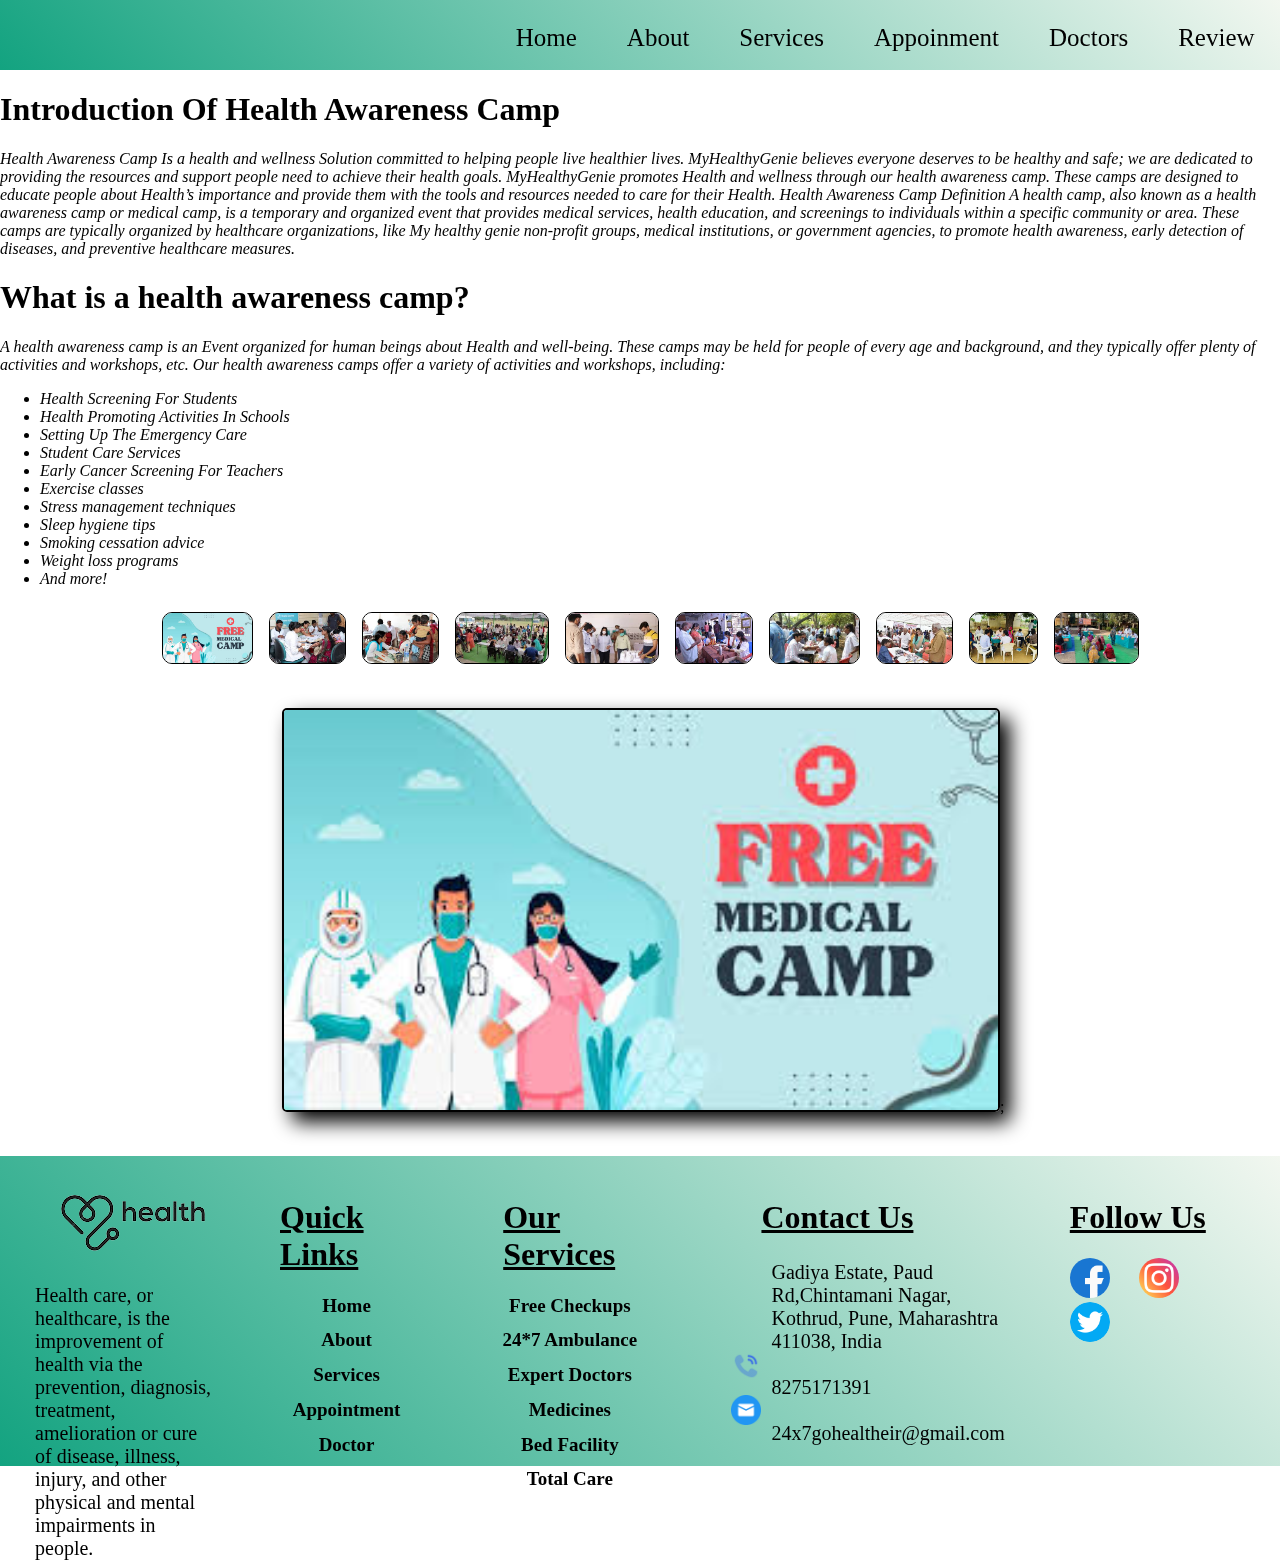
<file: pages/camp.html>
<!DOCTYPE html>
<html lang="en">
<head>
    <meta charset="UTF-8">
    <meta name="viewport" content="width=device-width, initial-scale=1.0">
    <title>camp</title>
    <link rel="stylesheet" href="./../css/camp.css">
    <link rel="stylesheet" href="./../css/about us.css">
    <link rel="stylesheet" href="./../css/style.css">
<link rel="stylesheet" href="./../css/doctor.css">
  <script src="./../javascript/camp.js"></script>
    <style>
     
    </style>
</head>
<body>
    <!-- Navbar Section Starts -->

    <div class="navbar">
        <div class="brand-container">
            <span class="brand-text"> </span>
        </div>
        <img src="./../img/logo.png" class="logo">
        <a class="anchor a1" href="./../index.html"><i class="fa-solid fa-house"></i>Home</a>
             <a class="anchor a2" href="about us.html"><i class="fa-solid fa-circle-info"></i>About</a>
             <a class="anchor a3" href="service.html"><i class="fa-solid fa-bell-concierge"></i>Services</a>
             <a class="anchor a4" href="appointment.html"><i class="fa-sharp fa-solid fa-stethoscope"></i>Appoinment</a>
            <a class="anchor a5" href="doctor.html"><i class="fa-sharp fa-regular fa-calendar-check"></i>Doctors</a>
            <a class="anchor a6" href="review.html"><i class="fa-regular fa-address-book"></i>Review</a>
            <a class="anchor a7" href="login.html"><i class="fa-solid fa-right-to-bracket"></i>Login</a>

    </div>

    <!-- Navbar Section Ends -->
   <h1 class="cont"> Introduction Of Health Awareness Camp  </h1>
<p ><i>Health Awareness Camp Is a health and wellness Solution committed to helping people live healthier lives. MyHealthyGenie believes everyone deserves to be healthy and safe; we are dedicated to providing the resources and support people need to achieve their health goals.

MyHealthyGenie promotes Health and wellness through our health awareness camp. These camps are designed to educate people about Health’s importance and provide them with the tools and resources needed to care for their Health.

Health Awareness Camp Definition

A health camp, also known as a health awareness camp or medical camp, is a temporary and organized event that provides medical services, health education,
 and screenings to individuals within a specific community or area. These camps are typically organized by healthcare organizations, 
 like My healthy genie non-profit groups, medical institutions, or government agencies, to promote health awareness, early detection of diseases,
  and preventive healthcare measures.</i></p>

<p><h1  class="cont"> What is a health awareness camp? </h1>
   <i> A health awareness camp is an Event organized for human beings about Health and well-being. These camps may be held for people of every age and background, and they typically offer plenty of activities and workshops, etc.
    
    Our health awareness camps offer a variety of activities and workshops, including:
    <ul>
        <li>  Health Screening For Students </li>
        <li>Health Promoting Activities In Schools</li>
        <li>Setting Up The Emergency Care</li>
        <li>Student Care Services</li>
        <li>Early Cancer Screening For Teachers</li>
        <li>   Exercise classes</li>
        <li>Stress management techniques</li>
        <li>Sleep hygiene tips</li>
        <li>Smoking cessation advice</li>
        <li>Weight loss programs</li>
        <li> And more!</li>
    </i>
    </ul>
    
   </p>
    <div  class="main-product-cointainer">
        <img src="./../img/camp-1.jpeg" class="product-card" onclick="ChangeImage('./../img/camp-1.jpeg')"  alt="">
        <img src="./../img/camp-2.jpeg" class="product-card" onclick="ChangeImage('./../img/camp-2.jpeg')"  alt="">
        <img src="./../img/camp-3.jpeg" class="product-card" onclick="ChangeImage('./../img/camp-3.jpeg')"  alt="">
        <img src="./../img/camp-4.jpeg" class="product-card" onclick="ChangeImage('./../img/camp-4.jpeg')"  alt="">
        <img src="./../img/camp-5.jpeg" class="product-card" onclick="ChangeImage('./../img/camp-5.jpeg')"  alt="">
        <img src="./../img/camp-6.jpeg" class="product-card" onclick="ChangeImage('./../img/camp-6.jpeg')"  alt="">
        <img src="./../img/camp-7.jpeg" class="product-card" onclick="ChangeImage('./../img/camp-7.jpeg')"  alt="">
        <img src="./../img/camp-8.jpeg" class="product-card" onclick="ChangeImage('./../img/camp-8.jpeg')"  alt="">
        <img src="./../img/camp-9.jpeg" class="product-card" onclick="ChangeImage('./../img/camp-9.jpeg')"  alt="">
        <img src="./../img/camp-10.jpeg" class="product-card" onclick="ChangeImage('./../img/camp-10.jpeg')"  alt="">
    </div>
<br><br>
    <img src="./../img/camp-1.jpeg"class="main-product" id="main-product" alt="">;
    <script>
        
    </script>
    <!-- Footer Section Starts -->
<div class="footer">

    <div class="footer_A">
        <img  class="footer_heading" src="./../img/logo-removebg-preview.png">
        <p class="footer_info"> Health care, or healthcare, is the improvement of health via the prevention, diagnosis, treatment,
            amelioration or cure of disease, illness, injury, and other physical and mental impairments in people.</p>
      </div>
    <div class="footer_A">
        <h1 class="footer_heading">Quick Links</h1>
        <h1 class="footer_info_1"><a class="footer_link" href="./../index.html">Home</h1></a>
        <h1 class="footer_info_1"><a class="footer_link" href="./about us.html"> About</h1></a>
        <h1 class="footer_info_1"><a class="footer_link" href="./service.html">Services</h1></a>
        <h1 class="footer_info_1"><a class="footer_link" href="./appointment.html">Appointment</h1></a>
        <h1 class="footer_info_1"><a class="footer_link" href="./doctor.html">Doctor</h1></a>
  
    </div>
  
    <div class="footer_A">
        <h1 class="footer_heading">Our Services</h1>
        <h1 class="footer_info_1"><a class="footer_link" href="./service.html">Free Checkups</h1></a>
        <h1 class="footer_info_1"><a class="footer_link" href="./service.html"> 24*7 Ambulance</h1></a>
        <h1 class="footer_info_1"><a class="footer_link" href="./service.html">Expert Doctors</h1></a>
        <h1 class="footer_info_1"><a class="footer_link" href="./service.html">Medicines</h1></a>
        <h1 class="footer_info_1"><a class="footer_link" href="./service.html">Bed Facility</h1></a>
        <h1 class="footer_info_1"><a class="footer_link" href="./service.html">Total Care</h1></a>
     </div>
  
        <img class="footer_phone" src="./../icons/phone_call_img.png" alt="Phone">
        <img class="footer_mail" src="./../icons/Email_img.png" alt="mail">
  
    <div class="footer_A">
        <h1 class="footer_heading_1">Contact Us</h1>
        <p class="footer_info_2">Gadiya Estate, Paud Rd,Chintamani Nagar, Kothrud, Pune, Maharashtra 411038, India<br><br>
            8275171391 
            <br><br>
        24x7gohealtheir@gmail.com
        </p>
    </div>
     <div class="footer_A">
        <h1 class="footer_heading">Follow Us</h1>
        <img class="footer_icons" src="./../icons/facebook.png" alt="facebook">
        <img class="footer_icons" src="./../icons/instagram.png" alt="instagram">
        <img class="footer_icons" src="./../icons/twitter.png" alt="twitter">
    </div>
      
  
          
  </div>
  
  <!-- Footer Section Ends -->
</body>
</html>
</file>
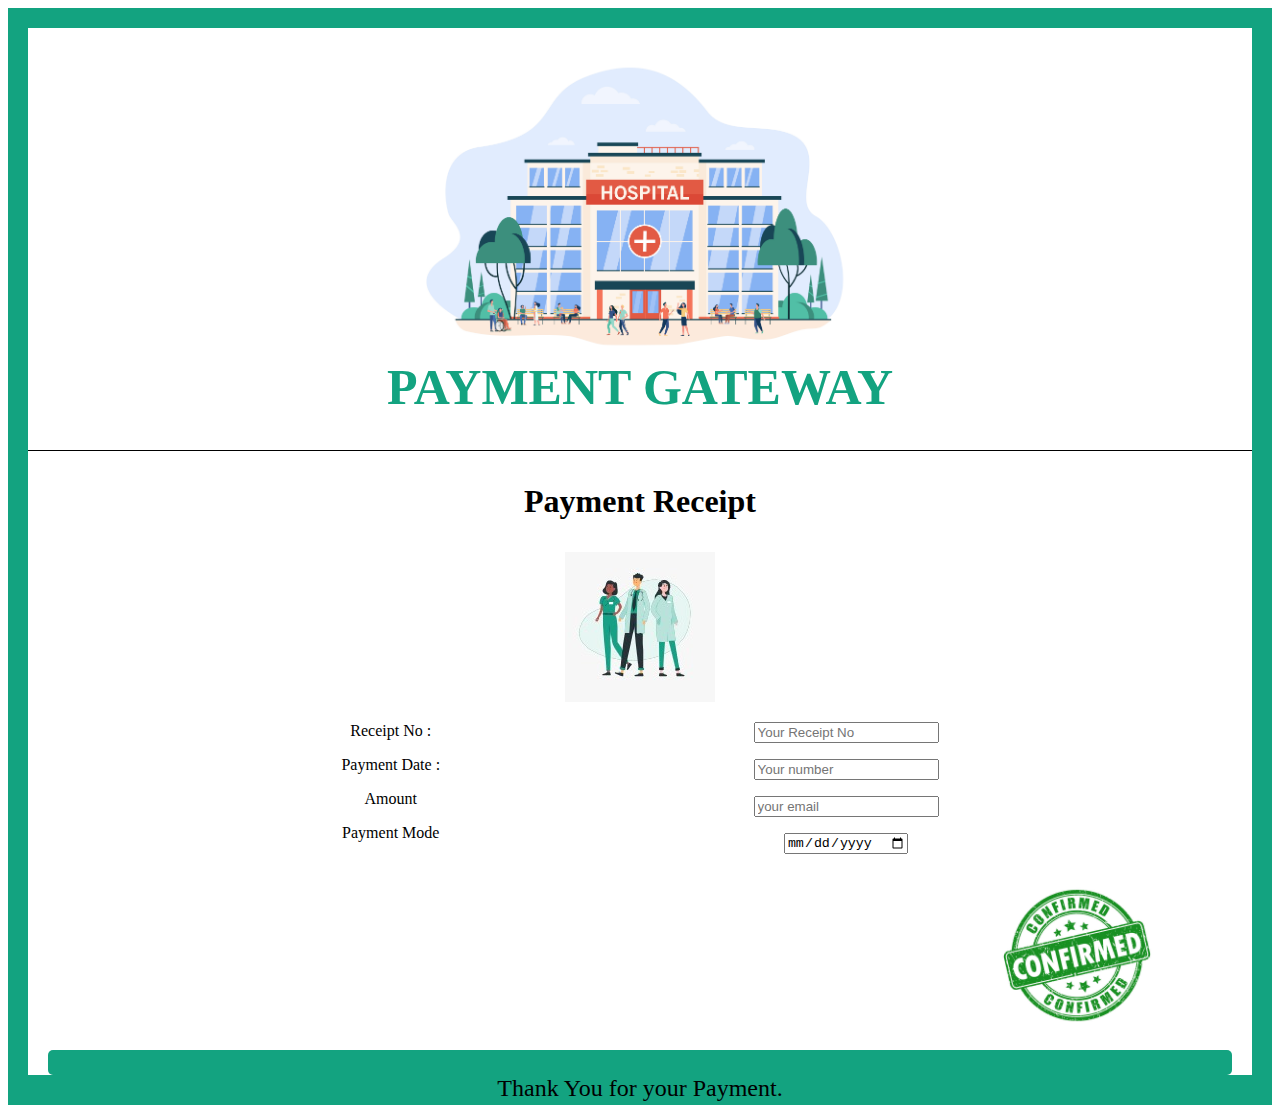
<file: pages/reciept.html>
<!DOCTYPE html>
<html lang="en">
<head>
    <title>payment</title>
    <link rel="stylesheet" href="/css/receipt.css">
</head>
<body>
    <div class="main-container">
        <div class="main">
        <div class="recipt-card">
            <img src="/img/hospital.jpg" alt="logo" class="logo">
            <h1 class="app_title">PAYMENT GATEWAY</h1>
        </div>
        
        <div class="sub-container">
            <p class="top-heading">Payment Receipt</p>
            <div class="div_img">
                <img src="./../images/appointment_img.jpeg" alt="" class="app_img"/>
             </div>
            <div class="content">
                
            <div class="info">
                
                <p>Receipt No :</p>
                <p>Payment Date :</p>
                <p>Amount</p>
                <p>Payment Mode</p>
            </div>
            <div class="details">
                <form>
                <p><input type="text" name="name" placeholder="Your Receipt No" class="app_box"><br></p>
                <p><input type="number" name="number" placeholder="Your number" class="app_box"></p>
                <p><input type="email" name="email" placeholder="your email" class="app_box"></p>
                <p><input type="date" name="date" class="app_box"></p>
            </form>
            </div> 
        </div>
       </div>


  <div class="app_container">
  </div>
       <img src="/img/confirm.jpg" alt="confirm img" class="confirm-img">

       <div class="bottom-text">Thank  You for your Payment.</div>
    </div>
    
</div>   
</body>
</html>
</file>
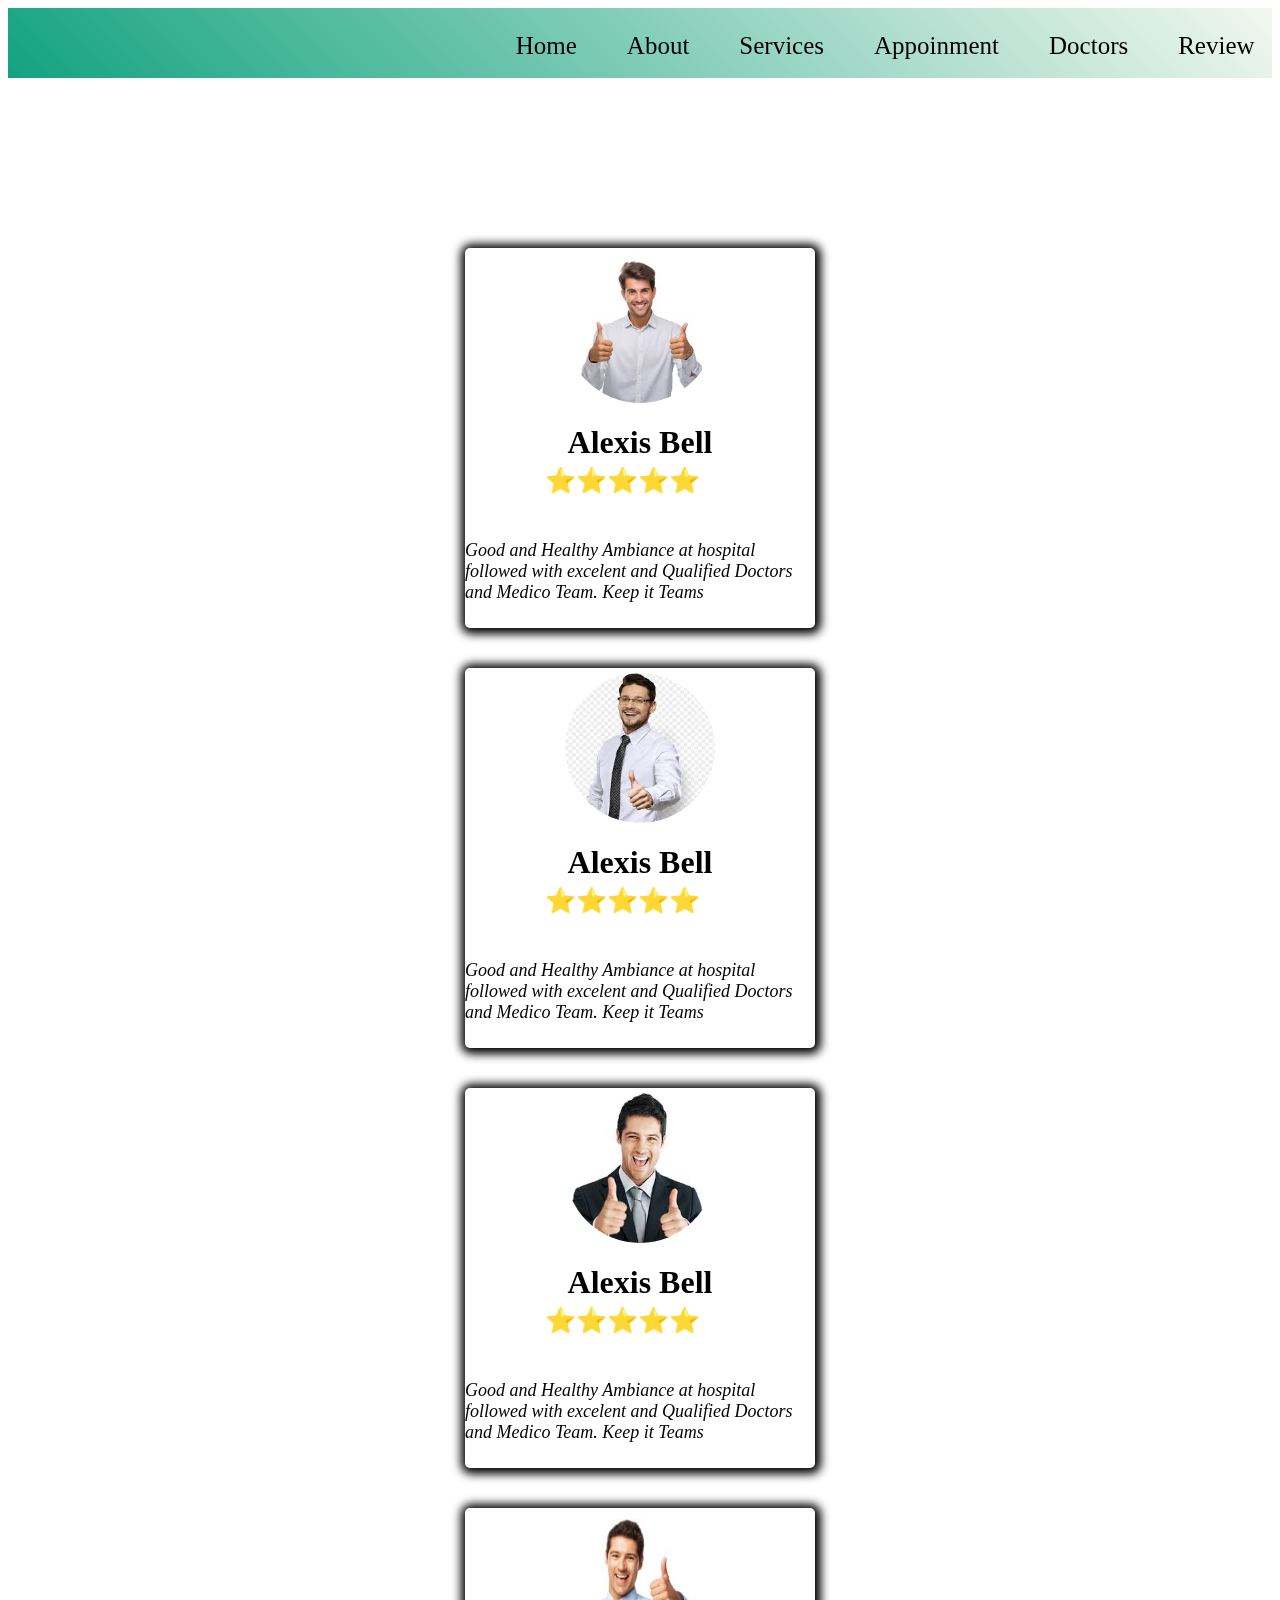
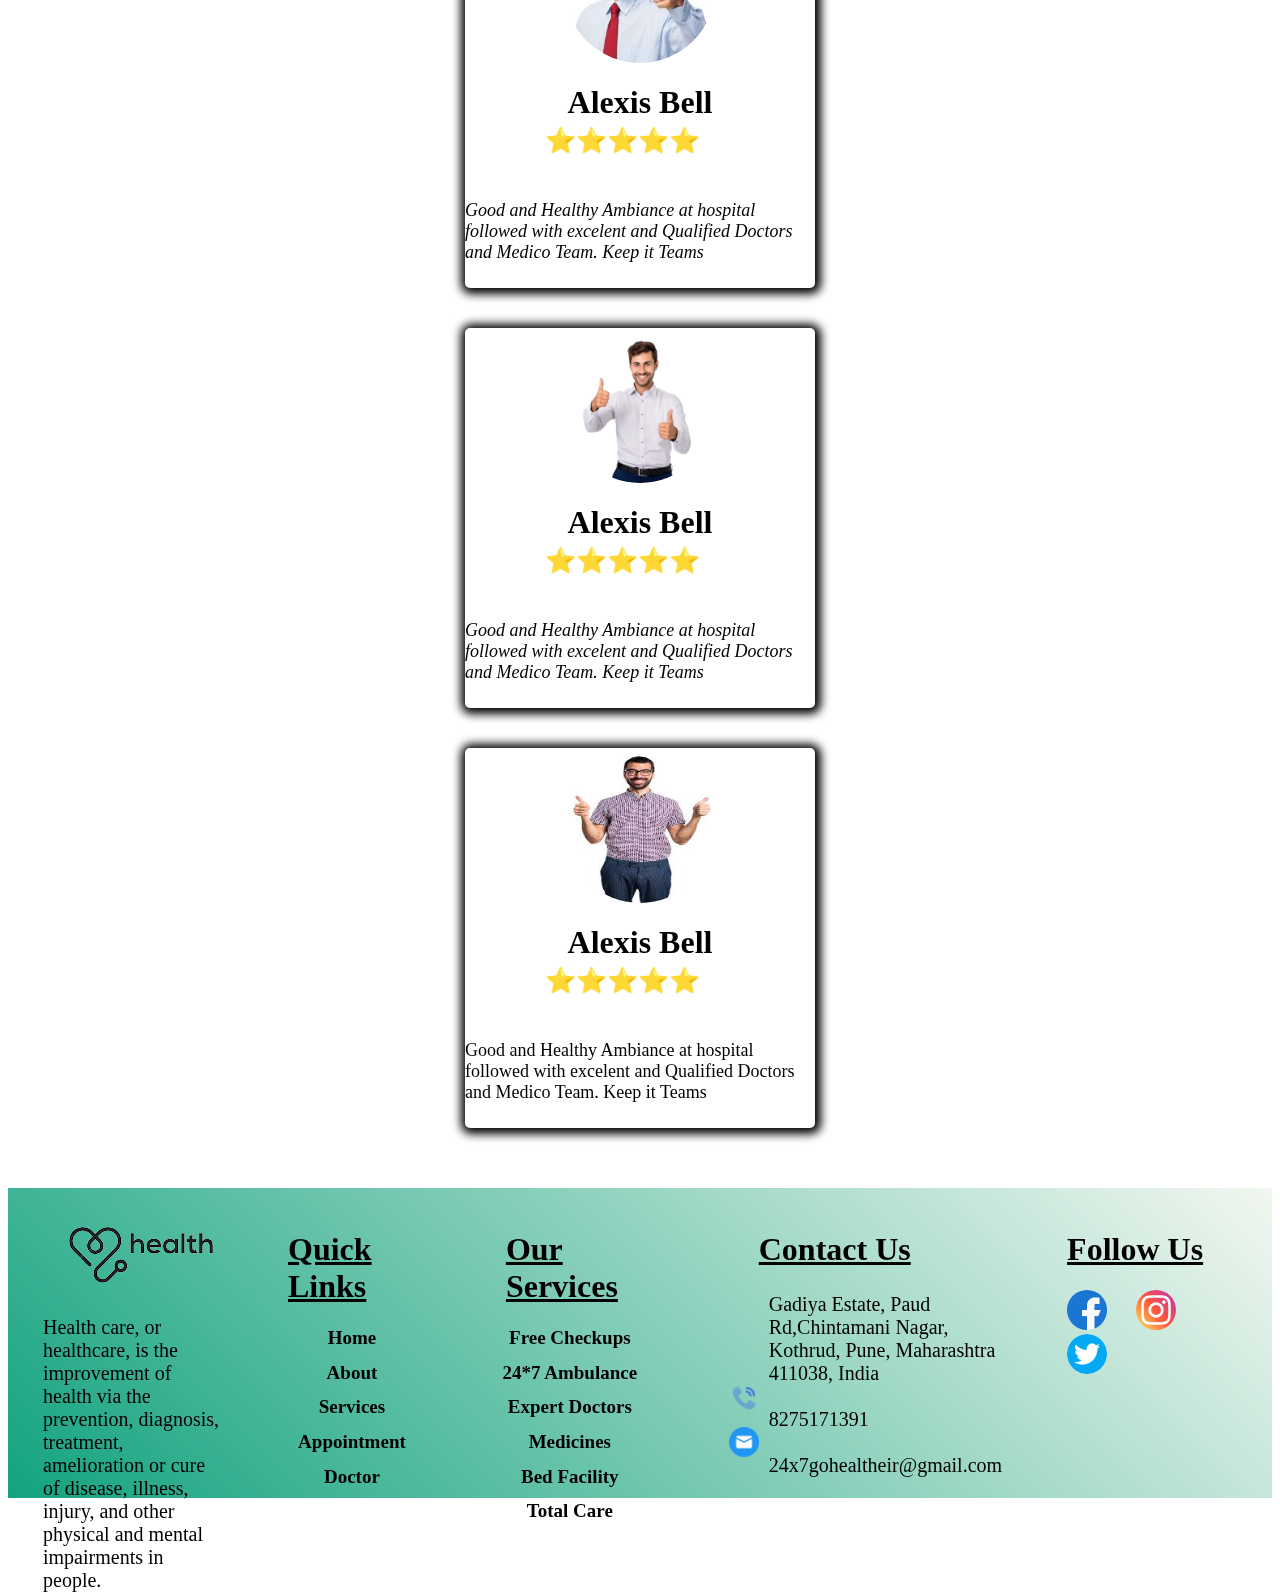
<file: pages/review.html>
<!DOCTYPE html>
    <html lang="en">
    
    <head>
        <meta charset="UTF-8">
        <meta name="viewport" content="width=device-width, initial-scale=1.0">
        <link rel="stylesheet" href="./../css/review.css">
        <link rel="stylesheet" href="./../css/style.css">
        <link rel="stylesheet" href="https://cdnjs.cloudflare.com/ajax/libs/font-awesome/6.5.2/css/all.min.css"
            integrity="sha512-SnH5WK+bZxgPHs44uWIX+LLJAJ9/2PkPKZ5QiAj6Ta86w+fsb2TkcmfRyVX3pBnMFcV7oQPJkl9QevSCWr3W6A=="
            crossorigin="anonymous" referrerpolicy="no-referrer" />
        <title>Review</title>
    </head>
    
    <body>
        <!-- Navbar Section Starts -->

    <div class="navbar">
        <div class="brand-container">
            <span class="brand-text"> </span>
        </div>
        <img src="./../img/logo.png" class="logo">
        <a class="anchor a1" href="./../index.html"><i class="fa-solid fa-house"></i>Home</a>
             <a class="anchor a2" href="./../pages/about us.html us.html"><i class="fa-solid fa-circle-info"></i>About</a>
             <a class="anchor a3" href="./../pages/service.html"><i class="fa-solid fa-bell-concierge"></i>Services</a>
             <a class="anchor a4" href="./../pages/appointment.html"><i class="fa-sharp fa-solid fa-stethoscope"></i>Appoinment</a>
            <a class="anchor a5" href="./../pages/doctor.html"><i class="fa-sharp fa-regular fa-calendar-check"></i>Doctors</a>
            <a class="anchor a6" href="./../pages/review.html"><i class="fa-regular fa-address-book"></i>Review</a>
            <a class="anchor a7" href="./../pages/login.html"><i class="fa-solid fa-right-to-bracket"></i>Login</a>

    </div>

    <!-- Navbar Section Ends -->


    
    <!-- Footer Section Starts -->


        <div class="container1">
            <div class="card1">
                <img src="./../img/people 1.jpg" alt="">
                <h1>Alexis Bell</h1>
                <p>⭐⭐⭐⭐⭐</p>
                <span><i>Good and Healthy Ambiance at hospital followed with excelent and Qualified Doctors and Medico Team. Keep
                    it Teams </i> </span>
    
    
            </div>
            <div class="card1">
                <img src="./../img/people 3.jpg" alt="">
                <h1>Alexis Bell</h1>
                <p>⭐⭐⭐⭐⭐</p>
                <span><i>Good and Healthy Ambiance at hospital followed with excelent and Qualified Doctors and Medico Team. Keep
                    it Teams</i> </span>
            </div>
            
            <div class="card1">
                <img src="./../img/people 4.jpg" alt="">
                <h1>Alexis Bell</h1>
                <p>⭐⭐⭐⭐⭐</p>
                <span><i>Good and Healthy Ambiance at hospital followed with excelent and Qualified Doctors and Medico Team. Keep
                    it Teams</i> </span>
            </div>
            <div class="card1">
                <img src="./../img/people 7.jpg" alt="">
                <h1>Alexis Bell</h1>
                <p>⭐⭐⭐⭐⭐</p>
                <span><i>Good and Healthy Ambiance at hospital followed with excelent and Qualified Doctors and Medico Team. Keep
                    it Teams</i> </span>
    
    
            </div>
            <div class="card1">
                <img src="./../img/people 6.png" alt="">
                <h1>Alexis Bell</h1>
                <p>⭐⭐⭐⭐⭐</p>
                <span><i>Good and Healthy Ambiance at hospital followed with excelent and Qualified Doctors and Medico Team. Keep
                    it Teams </i> </span>
            </div>
            
            <div class="card1">
                <img src="./../img/people 5.jpg" alt="">
                <h1>Alexis Bell</h1>
                <p>⭐⭐⭐⭐⭐</p>
                <span>Good and Healthy Ambiance at hospital followed with excelent and Qualified Doctors and Medico Team. Keep
                    it Teams </span>
            </div>
    
            
        </div>
        <!-- Footer Section Starts -->
<div class="footer">

    <div class="footer_A">
        <img  class="footer_heading" src="./../img/logo-removebg-preview.png">
        <p class="footer_info"> Health care, or healthcare, is the improvement of health via the prevention, diagnosis, treatment,
            amelioration or cure of disease, illness, injury, and other physical and mental impairments in people.</p>
      </div>
    <div class="footer_A">
        <h1 class="footer_heading">Quick Links</h1>
        <h1 class="footer_info_1"><a class="footer_link" href="./../index.html">Home</h1></a>
        <h1 class="footer_info_1"><a class="footer_link" href="./about us.html"> About</h1></a>
        <h1 class="footer_info_1"><a class="footer_link" href="./service.html">Services</h1></a>
        <h1 class="footer_info_1"><a class="footer_link" href="./appointment.html">Appointment</h1></a>
        <h1 class="footer_info_1"><a class="footer_link" href="./doctor.html">Doctor</h1></a>

    </div>

    <div class="footer_A">
        <h1 class="footer_heading">Our Services</h1>
        <h1 class="footer_info_1"><a class="footer_link" href="./service.html">Free Checkups</h1></a>
        <h1 class="footer_info_1"><a class="footer_link" href="./service.html"> 24*7 Ambulance</h1></a>
        <h1 class="footer_info_1"><a class="footer_link" href="./service.html">Expert Doctors</h1></a>
        <h1 class="footer_info_1"><a class="footer_link" href="./service.html">Medicines</h1></a>
        <h1 class="footer_info_1"><a class="footer_link" href="./service.html">Bed Facility</h1></a>
        <h1 class="footer_info_1"><a class="footer_link" href="./service.html">Total Care</h1></a>
     </div>

        <img class="footer_phone" src="./../icons/phone_call_img.png" alt="Phone">
        <img class="footer_mail" src="./../icons/Email_img.png" alt="mail">

    <div class="footer_A">
        <h1 class="footer_heading_1">Contact Us</h1>
        <p class="footer_info_2">Gadiya Estate, Paud Rd,Chintamani Nagar, Kothrud, Pune, Maharashtra 411038, India<br><br>
            8275171391 
            <br><br>
        24x7gohealtheir@gmail.com
        </p>
    </div>
     <div class="footer_A">
        <h1 class="footer_heading">Follow Us</h1>
        <img class="footer_icons" src="./../icons/facebook.png" alt="facebook">
        <img class="footer_icons" src="./../icons/instagram.png" alt="instagram">
        <img class="footer_icons" src="./../icons/twitter.png" alt="twitter">
    </div>

      

        
</div>

<!-- Footer Section Ends -->
    </body>
    
    </html>
</file>
<file: css/camp.css>
body{
    margin: 3%;
}


.main-product{
height: 400px;
object-fit: cover;
border: 2px solid black;
border-radius: 5px;
box-shadow: 10px 10px 20px black;
margin-left: 22%;
cursor: zoom-in;
align-items: center;
justify-content: center;
}
.product-card{
height: 50px;
object-fit: cover;
border: 1px solid black;
border-radius: 10px;
margin: 8px;
cursor: pointer;
}
.product-card:hover{
border: 1px solid rgb(34, 150, 196);
box-shadow: 0 0 15px 2px skyblue;
}
.main-product-cointainer{
margin-left: 12%;
margin-right: 20%;
display: flex;
flex-direction: row;
width: 70px;
}
.camp{
display: flex;
width: 100%;
flex-wrap: wrap;
}
</file>
<file: css/about us.css>
body{
    margin: 0px;
    padding: 0px;
 }
 
.cartoon{
    padding: 10px;
    margin-top: 60px;
    height: 380px;

}
.about_name{
  color: #13A380;
  text-align: center;
  font-size: 50px; 

}
.about{
    display: inline-flex;


}
.desc{
    margin-top: 71px;
   font-family:'Gill Sans', 'Gill Sans MT', Calibri, 'Trebuchet MS', sans-serif;
    font-size: 25px;
    margin-left: 61px;
    padding: 15px;
    
}

.desc_about{
  margin-top: 200px;
  display: inline;
  
}
.btn-cont{
  height: 50px;
  width:140px;
  background-color: #13A380;
  position: relative;
  margin-left: 600px;
  border-radius: 10px 10px 10px 10px;
}

.Clients{
  text-align: center;
  font-size: 50px;
  text-decoration: underline ;
}

.cards{
  display: flex;
  flex-wrap: wrap;
  justify-content:space-around;
  
}
.card_d{
  border-radius: 10px;
  width: 210px;
  height: 300px;
  overflow: hidden;
  padding: 5px 7px;
  margin-top: 60px;
  box-shadow: 0px 0px 15px 3px black;
  text-align: center;
  background-color: white;

  
}
.card_d img{
  border-radius: 50%;
  width: 200px;
  height: 170px;
}
.name{
  font-family: 'Poppins', sans-serif;
  font: 20px; 
  font-size: 25px;
   margin-top: 10px;
}
.info1{
  font-size: 17px;
  font-weight: 200;
  margin-top: 10px;
  text-align: justify;
  padding: 0px 5px;
}

.github{
  height: 20px;
  width: 20px;
}
.linkedin{
  height: 20px;
  width: 20px;
}
</file>
<file: css/style.css>
.app_title{
   
  margin-top: 70px;
  text-align: center;
  color: #13A380;
  font-size: 50px;
}
/* navbar starts */
.navbar{
  margin: 0px !important;
  padding: 0px ;
  padding-top: 15px;
  padding-bottom: 10px;
  background-color: #13A380;
  background-image: linear-gradient(45deg, #13A380 0%, #f2f7f0 100%);
  height: 45px;
  display: flex;
  justify-content: center;
  align-items: center;
}
.logo{
  height: 65px;
  width: 95px;
  border-radius: 50%;
  mix-blend-mode: color-burn;
}

.brand-container{
 display: flex;
 justify-content: center;
 align-items: center;
}
.anchor{
  font-size: 25px;
  padding: 10px 25px;
  color: black;
  text-decoration: none;
  
}
.anchor:hover{
  background-color: white;
  border: 2px solid black;
 color: black;
}
.a1{
margin-left: 480px;
}
/* navbar ends */




/* Footer start */
.footer{
  display: flex;
  position: relative;
  background-color:  #13A380;
  background-image: linear-gradient(45deg, #13A380 0%, #f2f7f0 100%);
  height: 310px;
  margin-top:40px;
  }
  
  .footer_A{
  width: 280px;
  height: 210px;
  padding: 20px;
  margin-top: 2px;
  margin-bottom: 40px;
  }
  .footer_heading{
  color: black;
  text-decoration:underline;
  margin-left: 25px ;
  }
  
  .footer_info_1{
  font-size: 19px;
  text-align: center;
  text-decoration: none;
  }
  .footer_link{
  text-decoration: none;
  color: black;
  }
  .footer_phone{
    color: black;
    margin-top: -5px;
  width:30px;
  height: 30px;
  position: relative;
  top: 200px;
  left: 50px;
  color: black;
  }
  .footer_mail{
    color: black;
    margin-top: -11px;
  width:30px;
  height: 30px;
  position: relative;
  top: 250px;
  left: 20px;
  }
  .footer_icons{
    
  margin-left: 25px;
  width: 40px;
  height: 40px;
  border-radius: 50%;
  }
  .footer_icons:hover{
  box-shadow: 0px 0px 10px 3px white;
  }
  .footer_B{
  margin-left: 20px;
  margin-top: 20px;
  
  }
  .footer_info{
    color: black;
    font-size: 20px;
    margin-left: 15px;
  }
  .footer_heading_1{
  margin-left: 0px;
  color:black;
  text-decoration: underline;
  margin-bottom: 60px;
  
  }
  .footer_info_2{
    
    margin-top: -35px;
  margin-left: 10px;
  font-size: 20px;
  color: black;
  }
  
  .map{
  width: 480px;
  margin-right: 90px;
  height: 230px;
  margin-top: 50px;
  }
  /* Footer Ends */
  
  /*
  
   body{
    margin: 0;
    padding: 0;
    background-image: url(./../img/health-still-life-with-copy-space.jpg);
    background-size: cover;
  
  }  */
  
  .doc{
    position: relative;
    left: 650px;
    height: 200px;
  width: 200px;
  top: 90px;
  }
  .menu{
  
   background-color:#13A380;
   height: 100px;
   display: flex;
   
  }
  .logo1{
    height: 65px;
    width: 80px;
  }
  
  
  .container{
  font-size: 25px;
  text-align: center;
  margin-left: 100px;
  margin-bottom: 170px;
  height: 800px;
  width:600px ;
  }
   .page{
    display: flex;
    margin-left: 900px;
   }
  
  .btn-appo{
    font-size:30px ;
    padding: 10px;
    margin: 5px;
    background-color: aquamarine;
    color: black;
    font-weight: bold;
    border-radius: 10px ;
    text-align: center;
     cursor: pointer;
  
  .btn-appo:hover {
  background-color: bisque;
  color: black;
  }
  }
  .text{
  font-size: 25px;
  }
  .text-1{
    font-size: 15px;
    margin-left: 900px;
  }
  
  .div-1{
    background-color: #79F1A4;
    width: 500px;
    height: 300px;
    padding: 5px;
    margin: 5px;
    display: flex;
    justify-content: center;
    border-radius: 10px;
    box-shadow: 0 0 10px rgba(0,0,0,0.1);
  }
  .dark{
    font-size: 1px;
    color: white;
  }
  
  
  .logo{
    padding: 10px;
    margin-top: 10px;
    height: 70px;
    width: 80px;
    margin-bottom: 10px;
    margin-left: 20px;
  }
/* Footer Ends */




.doc{
  position: relative;
  left: 650px;
  height: 200px;
width: 200px;
top: 90px;
}
.menu{

 background-color:#13A380;
 height: 100px;
 display: flex;
 
}
.logo1{
  height: 65px;
  width: 80px;
}


.container{
font-size: 25px;
text-align: center;
margin-left: 100px;
margin-bottom: 170px;
height: 800px;
width:600px ;
}
 .page{
  display: flex;
 margin-left: 900px;
 }
 .btn-contact{
    font-size:30px ;
    padding: 10px;
    margin: 5px;
    background-color: aquamarine;
    color: black;
    font-weight: bold;
    border-radius: 10px ;
    text-align: center;
     cursor: pointer;
 }
 .btn-contact:hover {
  background-color:  rgb(5, 107, 73);
  color: black;
  }
  
 

.text{
font-size: 25px;
}
.text-1{
  font-size: 20px;
  margin-left: 900px;
}
.btn-contact{
  padding: 20px 30px;
 border-radius: 20px;
 background-color:#16c99f;
 color: blac;
 font-size: 20px;
 font-weight: bold;
 margin: 40px auto;
 cursor: pointer;
 }
 .btn-contact:hover{
 background-color: bisque;
 color: black;
 }
.div-1{
  background-color: #79F1A4;
  width: 500px;
  height: 300px;
  padding: 5px;
  margin: 5px;
  display: flex;
  justify-content: center;
  border-radius: 10px;
  box-shadow: 0 0 10px rgba(0,0,0,0.1);
}
.dark{
  font-size: 1px;
  color: white;
}


.logo{
  padding: 10px;
  margin-top: 10px;
  height: 70px;
  width: 80px;
  margin-bottom: 10px;
  margin-left: 20px;
}

.theme-icon{
  height:30px;
  width:30px;
  cursor:pointer;
  padding: 3px;
  border-radius: 5px;
  background-color: white;
}

.active1{
  border: 1px solid grey;
}

.theme-dark{
  background-color: black;
  color: white;
  }

  .theme-light{
    background-color: white;
    color: black;
  }

  .theme-heading{
    margin-top: 20px;
    text-align: center;
  }

  .theme-content{
    font-size: 20px;
    padding: 15px;
    margin: 25px;
  }
</file>
<file: css/doctor.css>
.app_title1{
   margin-left: 180px;
  margin-top: 70px;
  text-align: center;
  color: #13A380;
  font-size: 50px;
}
.container1{
    height: 950px;
      width: 100%;
     
     
      display: flex;
      flex-wrap: wrap;
      justify-content: space-around;
      margin: 20px auto;
     
      
  
  }

  .app_title1{
color: white;
  }
  .box1{
      height: 520px;
      width: 320px;
      border: 2px solid black;
    display: block;
    justify-content: center;
    align-items: center;
    right: 100px;
    margin-top: 20px;
    position: relative;
    top: 350px;
  border-radius: 30px;
  background-color: white;
 
}
  .statement{
      text-align: center;
      position: relative;
      bottom: 14px;

  }
  .img1{
      height: 170px;
      width: 180px;
      position: relative;
      left: 60px;top: 10px;
      border: 2px solid rgb(122, 219, 188);
      border-radius: 50%;
  }
  .text1{
      position: relative;
      left: 50px;
  }
  .call{
      background-color: white;
      position: relative;
      top: 45px;
      border-radius: 50%;
      height: 40px;
      width: 40px;
      left: 90px;
      border: 2px solid black ;
  }
  .call:hover{
    transition: 0.3s;
    box-shadow: 1px 1px 5px 5px #b1ebdd;
    border-radius: 30px;
}
  .icon1{
  height:250px ;
  width: 250px;
  position: relative;
  top: 40px;
  border: 4px solid rgb(151, 238, 201);
  }
  .info{
      position: relative;
      left: 20px;
  }
  .but{
      height: 50px;
      width: 140px;
      position: relative;
      top: 30px;
      left: 30px;
      color: white;
      background-color:#13A380 ;
      border-radius: 10px;
  }
  .but:hover{
      transition: 0.3s;
      box-shadow: 1px 1px 10px 10px rgb(190, 190, 247);
      border-radius: 30px;
  }
  .but1text{
    position: relative;
    bottom: 10px;
  }
  .doc{
   
      position: relative;
      left: 650px;
      height: 200px;
  width: 200px;
  top: 90px;
 
  }
  
  .tagline{
      position: relative;
  left: 300px;
  top: 250px;
  }
  .logo1{
    height: 65px;
    width: 95px;
  
    border-radius: 50%;
    mix-blend-mode: color-burn;
  }
</file>
<file: css/receipt.css>
.main-container{
    background-color: #13A380;
    padding: 10px;
}
.main{
    background-color: white;
    margin: 10px 10px;
    height: 100%;
}
.logo{
    height: 300px;
    display: block;
    margin-left: auto;
    margin-right: auto;
    padding-top: 30px;
}
.address{
    font-size: x-large;
    text-align: right;
    text-align: center;
}
.recipt-card{
    border-bottom: 1px  solid black;
}
.sub-container{
    text-align: center;

}
.top-heading{
    font-size: xx-large;
    font-weight: 900;
}
.content{
    display: flex;
    flex-direction: row;
    justify-content: space-evenly;
}
.confirm-img{
    height: 150px;
    display: block;
    margin-left: auto;
    margin-right: 100px;
    margin-top: 10px;
}
.bottom-text{
    height: 0px;
    width: auto;
    background-color: #13A380;
    margin: 20px;
    border-radius: 5px;
    text-align: center;
    padding-top: 25px;
    font-size: x-large;
    bottom: 10000px;
}
.app_title{
    margin-top: 0px;
    text-align: center;
    color: #13A380;
    font-size: 50px;
}
</file>
<file: css/review.css>
/* #13A380 */
.container1{
    margin: 0px 250px ;
    display: flex;
    justify-content: space-around;
  flex-wrap: wrap; 
  align-items: center;
 
  margin-top: 150px;


}
.card1{
    margin: 20px;
    backdrop-filter: blur(3px);
    width: 350px;
    height: 380px;
    box-shadow: 1px 1px 10px 5px black;
    border-radius: 5px;
    
}

.card1 img{
    height: 150px;
    width: 150px;
    border-radius: 50%;
    display: block;
    margin: 5px auto;

}

.card1 h1{
    text-align: center;
    
}

.card1 p{
    font-size: 25px;
    position: relative;
    bottom: 20px;
    left: 80px;
}
span{
    font-size: 18px;
    display: block;
    text-align: center;
}
</file>
